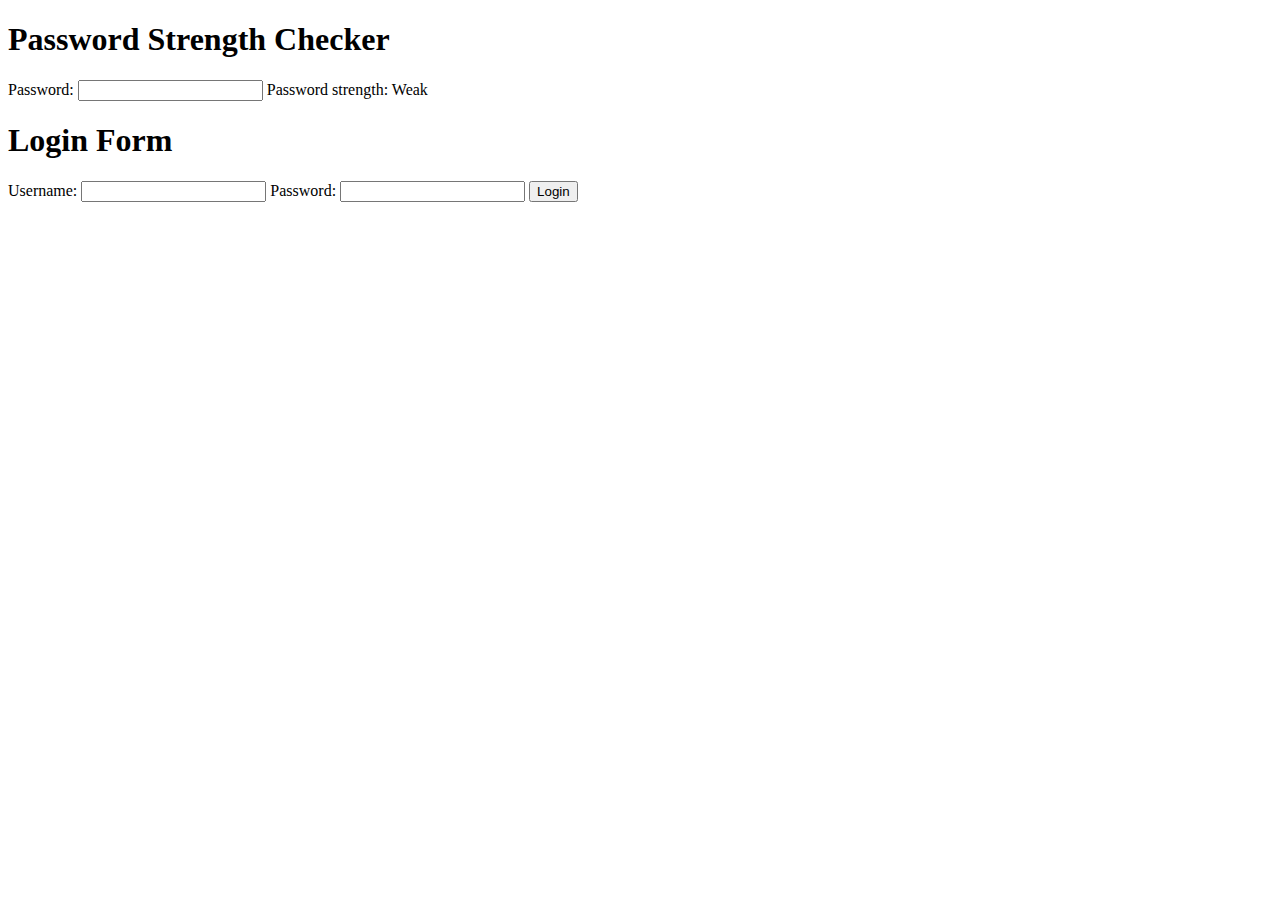
<file: index.html>
<!DOCTYPE html>
<html lang="en">
<head>
<meta charset="UTF-8">
<meta name="viewport" content="width=device-width, initial-scale=1.0">
<script src="https://ajax.googleapis.com/ajax/libs/jquery/3.6.4/jquery.min.js"></script>
<title>Password Strength Checker & Login Form</title>
<style>
  /* Add your CSS styles here */
  .tooltip {
    position: relative;
    display: inline-block;
  }

  .tooltiptext {
    visibility: hidden;
    position: absolute;
    background-color: #333;
    color: #fff;
    padding: 5px;
    border-radius: 4px;
    top: 100%;
    left: 50%;
    transform: translateX(-50%);
    white-space: nowrap;
  }
</style>
</head>
<body>
  <h1>Password Strength Checker</h1>
  <form id="passwordStrengthForm">
    <label for="password">Password:</label>
    <input type="password" id="password" name="password" required>
    <div id="passwordStrength" class="tooltip">
      Password strength: <span id="strengthText">Weak</span>
      <span class="tooltiptext">Password must be at least 8 characters long.</span>
    </div>
  </form>

  <h1>Login Form</h1>
  <form id="loginForm">
    <label for="username">Username:</label>
    <input type="text" id="username" name="username" required>
    <label for="loginPassword">Password:</label>
    <input type="password" id="loginPassword" name="loginPassword" required>
    <button type="submit">Login</button>
  </form>

<script>
  document.addEventListener("DOMContentLoaded", () => {
    const passwordInput = document.getElementById("password");
    const strengthText = document.getElementById("strengthText");
    const tooltip = document.querySelector(".tooltip");
    const loginForm = document.getElementById("loginForm");
    const loginPasswordInput = document.getElementById("loginPassword");

    passwordInput.addEventListener("input", () => {
      const password = passwordInput.value;
      const strength = calculatePasswordStrength(password);
      strengthText.textContent = strength;
      tooltip.style.visibility = "visible";

      // If password is strong, fill the login form password field
      if (strength === "Strong") {
        loginPasswordInput.value = password;
      }
    });

    passwordInput.addEventListener("blur", () => {
      tooltip.style.visibility = "hidden";
    });

    loginForm.addEventListener("submit", async (e) => {
      e.preventDefault();
      const loginPassword = loginPasswordInput.value;
      const passwordStrength = calculatePasswordStrength(loginPassword);

      if (passwordStrength === "Strong") {
        const loginSuccessful = await performLogin(loginPassword);
        if (loginSuccessful) {
          alert("Login successful!");
        } else {
          alert("Login failed. Invalid credentials.");
        }
      } else {
        alert("Login failed. Password is weak.");
      }
    });

    function calculatePasswordStrength(password) {
      return password.length >= 8 ? "Strong" : "Weak";
    }

    async function performLogin(password) {
      try {
        // Simulating a successful login
        return true;
      } catch (error) {
        console.error("Error performing login:", error);
        return false;
      }
    }
  });
</script>
</body>
</html>
</file>
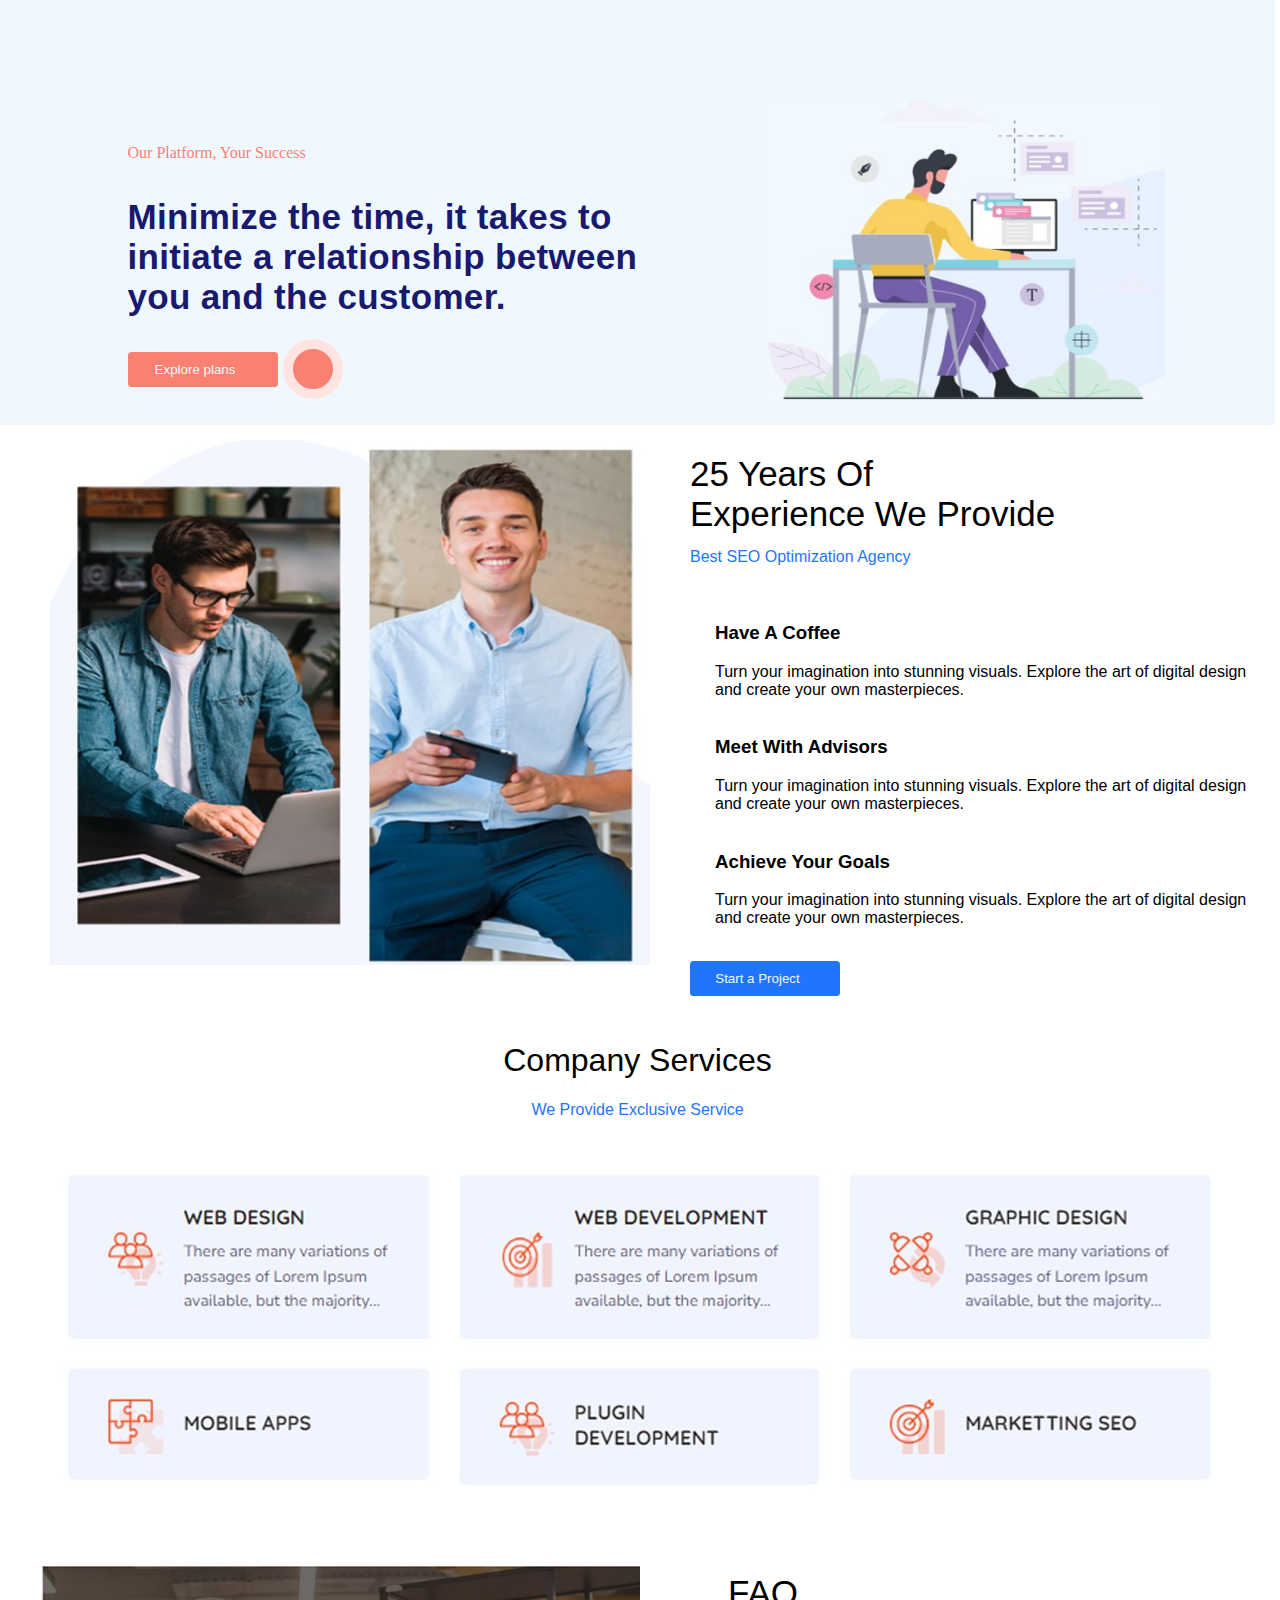
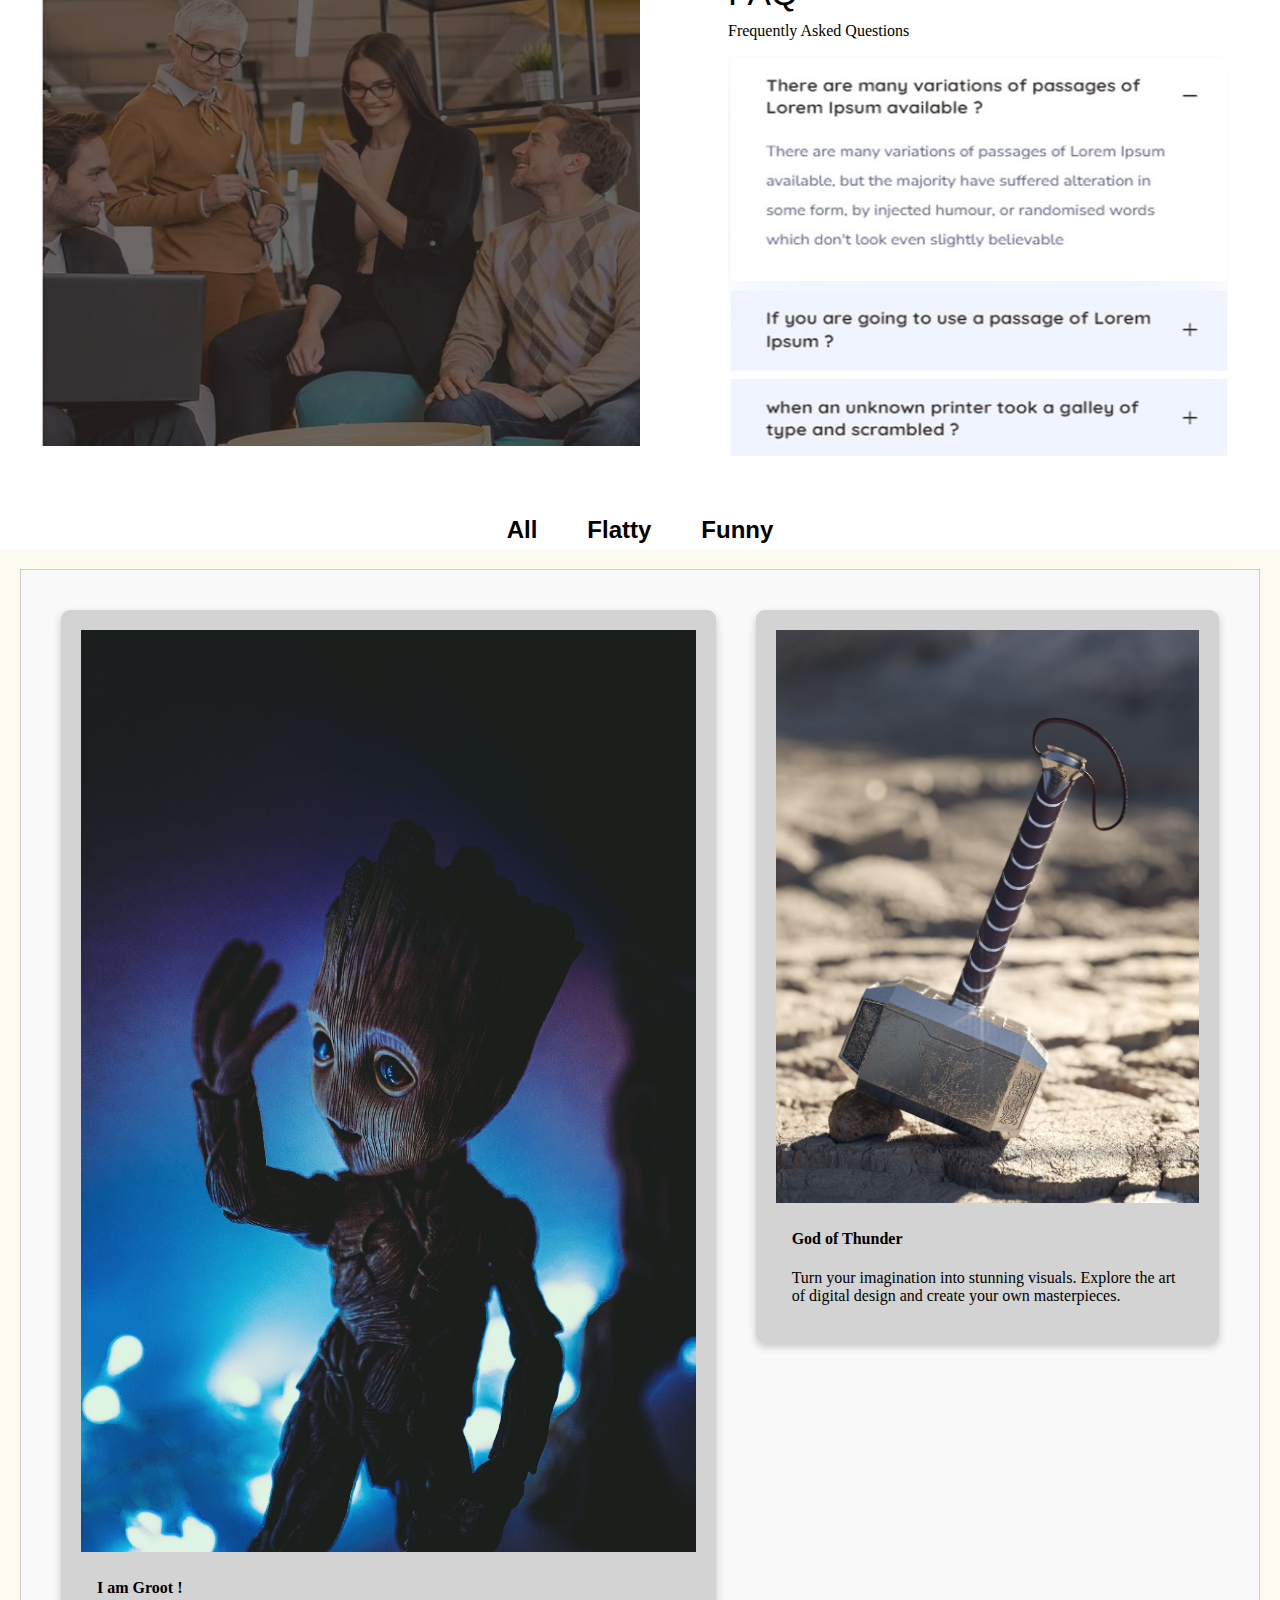
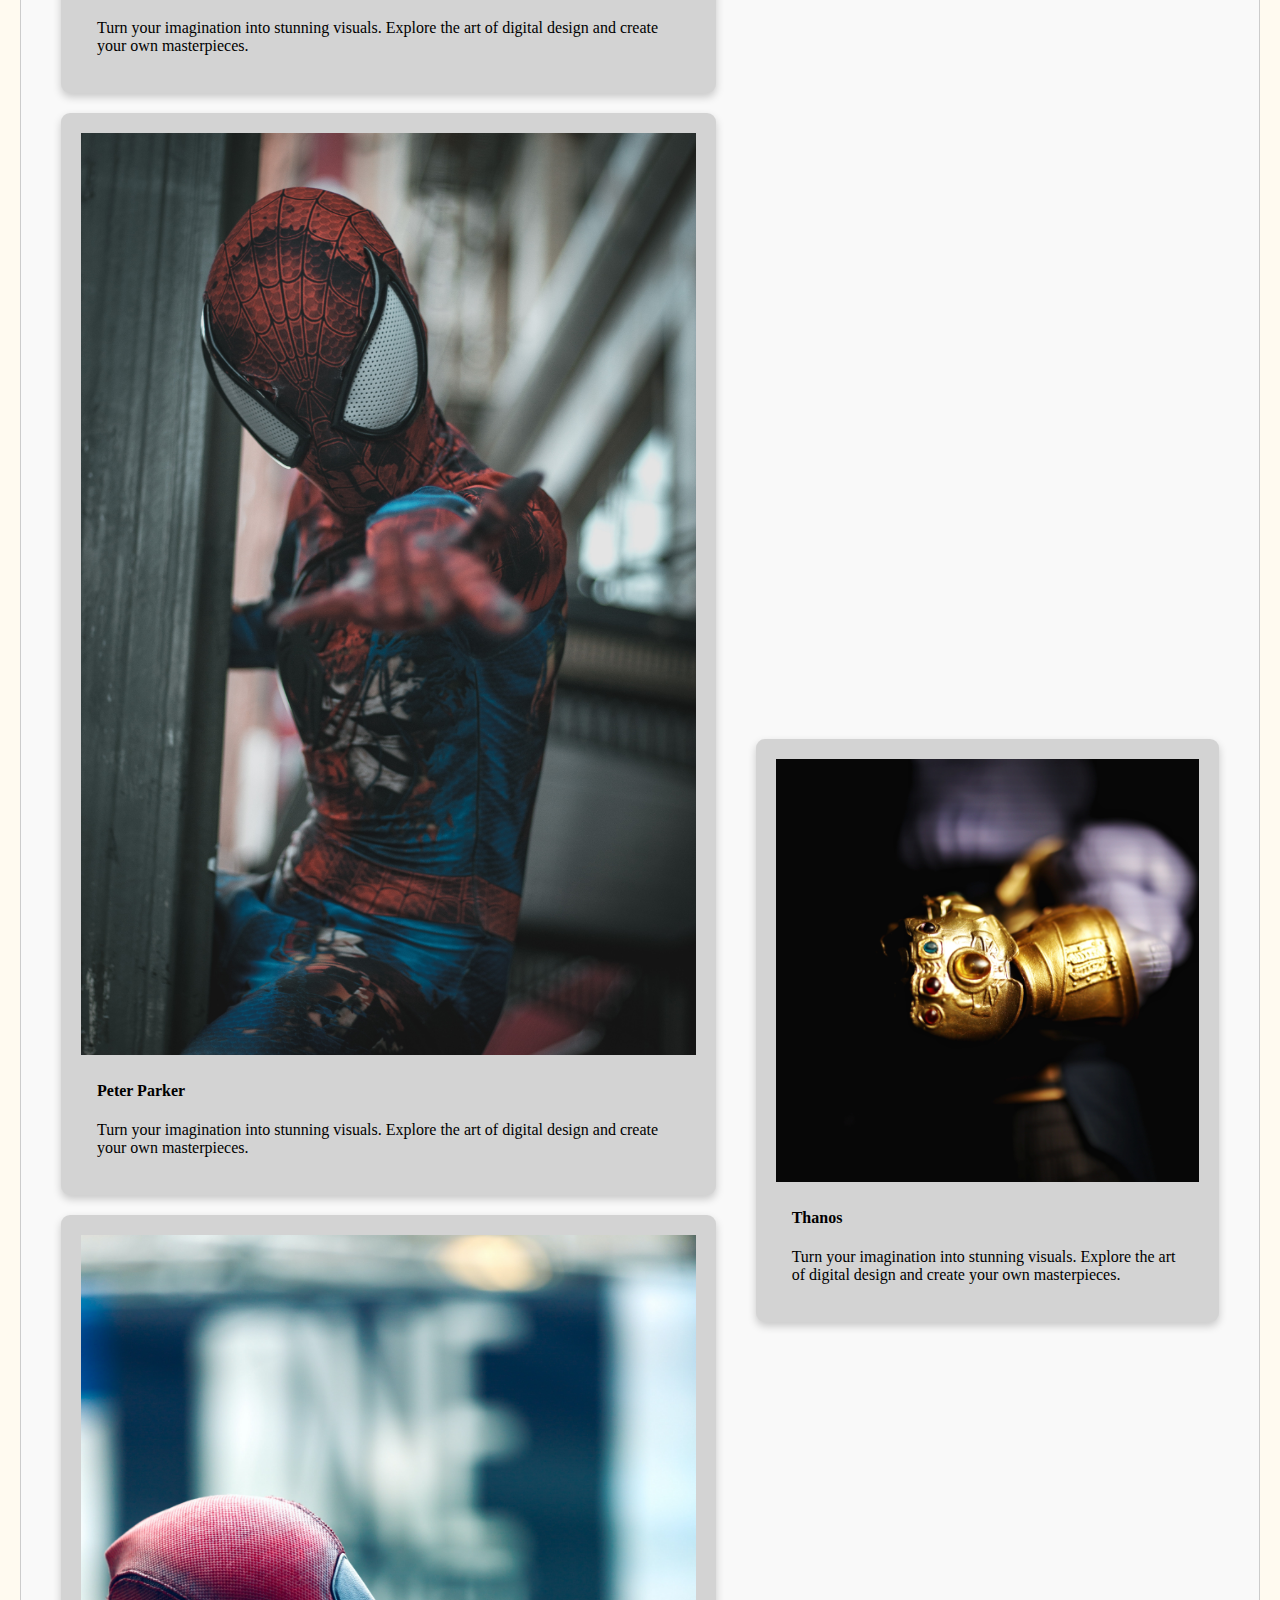
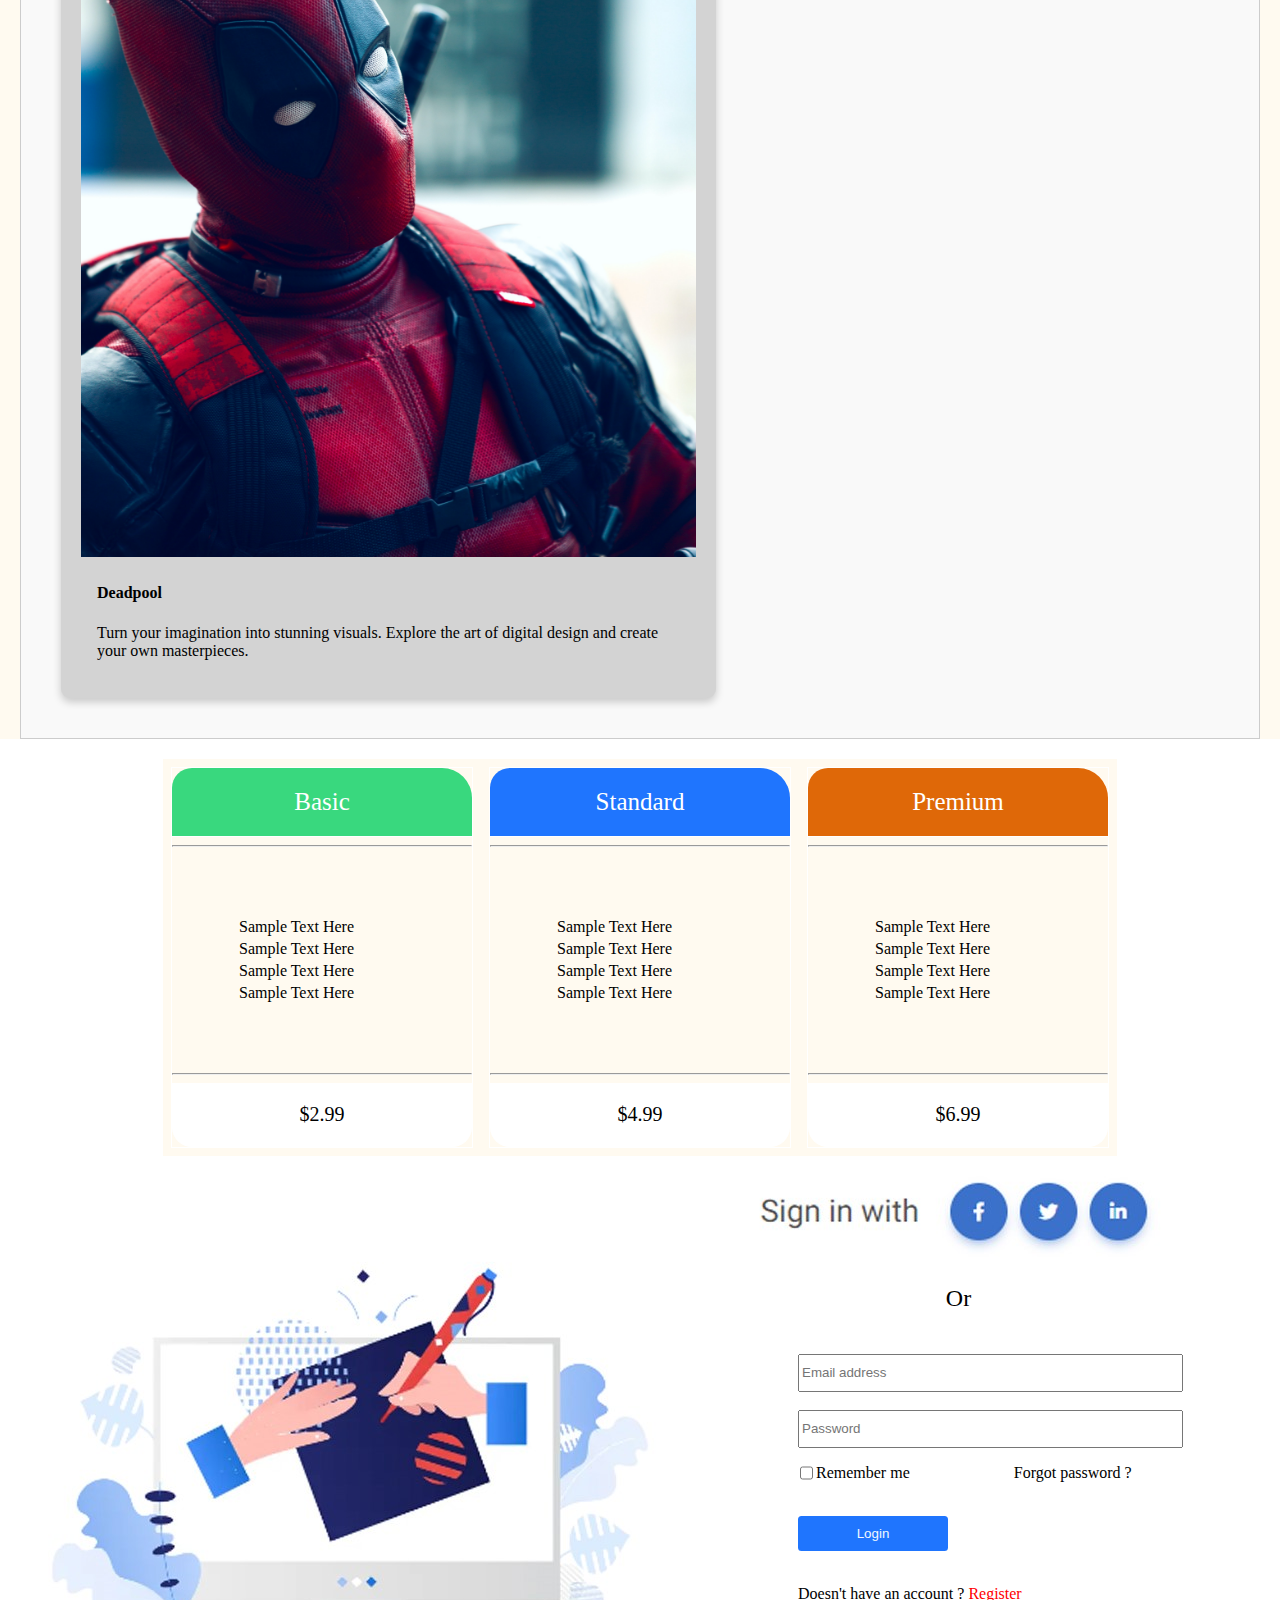
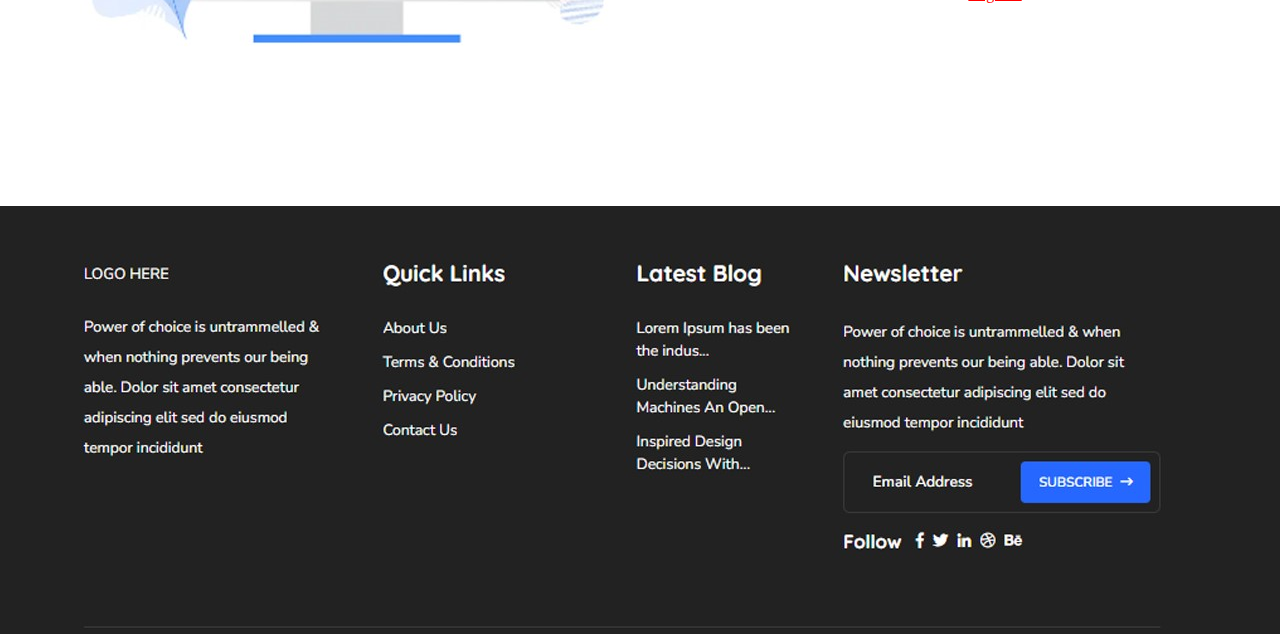
<file: mycode.html>
<!DOCTYPE html>
<html>
<head>
<meta charset="UTF-8">
<meta name="viewport" content="width=device-width, initial-scale=1.0">
<script src="https://ajax.googleapis.com/ajax/libs/jquery/3.6.4/jquery.min.js"></script>
<link rel="stylesheet" href="mystyle.css">
<link rel="stylesheet" href="https://cdnjs.cloudflare.com/ajax/libs/font-awesome/6.4.2/css/all.min.css" integrity="sha512-z3gLpd7yknf1YoNbCzqRKc4qyor8gaKU1qmn+CShxbuBusANI9QpRohGBreCFkKxLhei6S9CQXFEbbKuqLg0DA==" crossorigin="anonymous" referrerpolicy="no-referrer" />
<script src="pricing_card.js"></script>
<script src=
"https://code.jquery.com/jquery-3.5.1.js">
    </script>
<title></title>

</head>
<body>
  <div class="sec1">
    <div class="sec1_a">
      
        <p style="color: #FA8072;">Our Platform, Your Success</p>
      <p id="sec1_a_2">Minimize the time, it takes to <br>initiate a relationship between <br>you and the customer.</p>
      <div id="sec1_a_3">
        <div><button class="exbtn">Explore plans <span style="padding-left: 15px;"><i class="fa-solid fa-arrow-right"></i></span></button></div>
        <div style="padding-left: 5px;padding-bottom: 30px;margin-top: -13px;"><button class="playbtn"><i class="fa-solid fa-play"></i></button></div>
      </div>
    </div>
    <div class="sec1_b">
      <div style="margin-bottom: 10px;padding-top: 100px;">
        <img src="pic.jpg" width="400" height="300">
      </div>
    </div>
  </div>
  <div class="sec2">
    <div class="sec2_a">
      <div style="padding-left: 50px;padding-top: 15px;">
        <img src="pic2.jpg" width="600" height="525">
      </div>
    </div>
    <div class="sec2_b">
      <h2 style="font-size: 35px;font-style: normal;font-family: sans-serif;font-weight: 250;">25 Years Of <br> Experience We Provide</h2>
      <p id="seoline">Best SEO Optimization Agency</p><br><br>
      <div style="display: flex;">
        <i class="fa-regular fa-bookmark myfonts"></i>
        <div style="display: inline;margin-left: 25px;margin-top: -15px;font-family: 'Lucida Sans', 'Lucida Sans Regular', 'Lucida Grande', 'Lucida Sans Unicode', Geneva, Verdana, sans-serif;">
          <h3>Have A Coffee</h3>
          <p>Turn your imagination into stunning visuals. Explore the art of digital design and create your own masterpieces.</p>
        </div>
      </div><br>
      <div style="display: flex;">
        <i class="fa-regular fa-user myfonts"></i>
        <div style="display: inline;margin-left: 25px;margin-top: -15px;font-family: 'Lucida Sans', 'Lucida Sans Regular', 'Lucida Grande', 'Lucida Sans Unicode', Geneva, Verdana, sans-serif;">
          <h3>Meet With Advisors</h3>
          <p>Turn your imagination into stunning visuals. Explore the art of digital design and create your own masterpieces.</p>
        </div>
      </div><br>
      <div style="display: flex;">
        <i class="fa-solid fa-bullseye myfonts"></i>
        <div style="display: inline;margin-left: 25px;margin-top: -15px;font-family: 'Lucida Sans', 'Lucida Sans Regular', 'Lucida Grande', 'Lucida Sans Unicode', Geneva, Verdana, sans-serif;">
          <h3>Achieve Your Goals</h3>
          <p>Turn your imagination into stunning visuals. Explore the art of digital design and create your own masterpieces.</p>
        </div>
      </div><br>
      <div><button class="projbtn">Start a Project <span style="padding-left: 15px;"><i class="fa-solid fa-arrow-right"></i></span></button></div>
    </div>
  </div>
  <div class="sec3">
    <p id="heading_sec3">Company Services</p>
    <p id="seoline" style="text-align: center;padding-top: 5px;">We Provide Exclusive Service</p><br><br>
    <div style="text-align: center;margin-bottom: 20px;"><img src="pic3.jpg"></div>
  </div>
  <div class="sec4">
    <div id="sec4_a">
      <img src="pic4.jpg" width="600" height="480">
    </div>
    <div class="sec4_b"><br>
      <h2 style="font-size: 35px;font-style: normal;font-family: 'Gill Sans', 'Gill Sans MT', Calibri, 'Trebuchet MS', sans-serif;font-weight: 250;">FAQ</h2>
      <p style="margin-top: -20px;">Frequently Asked Questions</p>
      <div>
        <img src="pic5.jpg" width="500" height="400">
      </div>
    </div>
  </div>
  <div class="sec5">
    <nav>
      <a class="tab sec5_heading" href="#section1">All</a>
      <a class="tab sec5_heading" href="#section2">Flatty</a>
      <a class="tab sec5_heading" href="#section3">Funny</a>
    </nav>
    <section id="section1" class="active">
      <div style="display: flex;">
        <div class="card-container">
          <div class="card">
            <img src="groot.jpg" alt="Avatar" style="width:100%">
            <div class="container">
              <h4><b>I am Groot !</b></h4>
              <p>Turn your imagination into stunning visuals. Explore the art of digital design and create your own masterpieces.</p>
            </div>
          </div>
          <div class="card">
            <img src="spiderman.jpg" alt="Avatar" style="width: 100%">
            <div class="container">
              <h4><b>Peter Parker </b></h4>
              <p>Turn your imagination into stunning visuals. Explore the art of digital design and create your own masterpieces.</p>
            </div>
          </div>
          <div class="card">
            <img src="deadpool.jpg" alt="Avatar" style="width:100%">
            <div class="container">
              <h4><b>Deadpool</b></h4>
              <p>Turn your imagination into stunning visuals. Explore the art of digital design and create your own masterpieces.</p>
            </div>
          </div>
        </div>
        <div class="card-container">
          <div class="card">
            <img src="thor.jpg" alt="Avatar" style="width:100%">
            <div class="container">
              <h4><b>God of Thunder</b></h4>
              <p>Turn your imagination into stunning visuals. Explore the art of digital design and create your own masterpieces.</p>
            </div>
          </div>
          <div class="card">
            <img src="thanosss.jpg" alt="Avatar" style="width:100%">
            <div class="container">
              <h4><b>Thanos</b></h4>
              <p>Turn your imagination into stunning visuals. Explore the art of digital design and create your own masterpieces.</p>
            </div>
          </div>
        </div>
        
      </div>
    </section>
    <section id="section2">
      <div class="class-container">
        <div class="card">
          <img src="groot.jpg" alt="Avatar" style="width:100%">
          <div class="container">
            <h4><b>I am Groot !</b></h4>
            <p>Turn your imagination into stunning visuals. Explore the art of digital design and create your own masterpieces.</p>
          </div>
        </div>
        <div class="card">
          <img src="thanosss.jpg" alt="Avatar" style="width:100%">
          <div class="container">
            <h4><b>Thanos</b></h4>
            <p>Turn your imagination into stunning visuals. Explore the art of digital design and create your own masterpieces.</p>
          </div>
        </div>
      </div>
    </section>
    <section id="section3">
     <div class="class-container">
      <div class="card">
        <img src="deadpool.jpg" alt="Avatar" style="width:100%">
        <div class="container">
          <h4><b>Deadpool</b></h4>
          <p>Turn your imagination into stunning visuals. Explore the art of digital design and create your own masterpieces.</p>
        </div>
      </div>
      <div class="card">
        <img src="spiderman.jpg" alt="Avatar" style="width: 100%">
        <div class="container">
          <h4><b>Peter Parker </b></h4>
          <p>Turn your imagination into stunning visuals. Explore the art of digital design and create your own masterpieces.</p>
        </div>
      </div>
     </div>
    </section>
    <script>
      const tabs = document.querySelectorAll('.tab');
      const sections = document.querySelectorAll('section');
      tabs.forEach(tab => {
        tab.addEventListener('click', () => {
          tabs.forEach(t => t.classList.remove('active'));
          sections.forEach(section => section.classList.remove('active'));
          tab.classList.add('active');
          const targetSection = document.querySelector(tab.getAttribute('href'));
          targetSection.classList.add('active');
        });
      });
  </script>
  </div>
  <div class="sec6">
    <div class="columns">
      <ul class="price">
        <li class="header" style="background-color: rgb(57, 216, 126);border-top-left-radius: 20px;
        border-top-right-radius: 30px;">Basic</li>
        <hr>
        <div style="margin: auto;"><table id="table1" style="padding: 20%;"></table></div>
        <hr>
        <li class="grey" id="price_1"></li>
      </ul>
    </div>
    <div class="columns">
      <ul class="price">
        <li class="header" style="background-color: #1F75FE;border-top-left-radius: 20px;
        border-top-right-radius: 30px;">Standard</li>
        <hr>
        <table id="table2" style="padding: 20%;"></table>
        <hr>
        <li class="grey" id="price_2"></li>
      </ul>
    </div>
    <div class="columns">
      <ul class="price">
        <li class="header" style="background-color: rgb(223, 104, 8);border-top-left-radius: 20px;
        border-top-right-radius: 30px;">Premium</li>
        <hr>
        <table id="table3" style="padding: 20%;"></table>
        <hr>
        <li class="grey" id="price_3"></li>
      </ul>
    </div>
  </div>
  <div class="sec7">
    <div class="sec7_a">
      <img src="pic6.jpg">
    </div>
    <div class="sec7_b">
      <img src="pic7.jpg"><br>
      <p style="text-align: center;font-size: x-large;">Or</p><br>
      <div style="width: max-content;height: max-content;padding-left: 70px;">
        <form name="myform">
          <input type="email" name="myemail" placeholder="Email address" size="45" style="height: 32px;"><br><br>
      <input type="password" name="mypass" placeholder="Password" size="45" style="height: 32px;"><br>
        </form>
        
      </div>
      <div style="width: 350px;height: max-content;padding-left: 68px;display: flex;">
        <input type="checkbox"><p>Remember me</p><p style="padding-left: 104px;">Forgot password ?</p><br>
        
      </div><br>
      <div style="padding-left: 70px;"><button class="projbtn" onclick="check()" type="submit">Login</button></div><br>
      <p style="padding-left: 70px;">Doesn't have an account ? <a href="#" style="color: red;">Register</a></p>
      

    </div>
  </div>
  <div class="sec8">
    <img src="pic8.jpg">
  </div>
</body>
</html>
</file>
<file: mystyle.css>
.sec1,.sec2,.sec3,.sec4.sec5,.sec7{
    width: 1275px;
}
.sec1{
background-color: #F0F8FF;
background-size: cover;
display: flex;
height: 425px;
margin: 0px;
}
body {
    margin: 0; /* Reset default body margin */
}
.sec1_a{
    padding: 10%;
    margin-top: 0px;
    display: inline;
}
.sec1_b{
    width: 100px;
    height: 100px;
}
#sec1_a_1{
    margin-top: 0px;
    display: flex;
    color: #FA8072;
}
#sec1_a_2{
    color: midnightblue;
    font-weight: bolder;
    font-size: 35px;
    font-family: 'Franklin Gothic Medium', 'Arial Narrow', Arial, sans-serif;
    letter-spacing: 0.02rem;
}
#sec1_a_3{
    display: flex;
}
.exbtn{
    height: 35px;
    width: 150px; 
    background-color: 	#FA8072;
    border-radius: 3.5px;
    color: #F0F8FF;
    border: 2px solid #FA8072;
}
.projbtn{
    height: 35px;
    width: 150px; 
    background-color: 	#1F75FE;
    border-radius: 3.5px;
    color: #F0F8FF;
    border: 2px solid #1F75FE;
}
.playbtn{
    height: 60px;
    background-color: 	#FA8072;
    color: #F0F8FF;
    border-radius: 85px;
    width: 60px;
    border: 10px solid	#FFE4E1 ;
}
.sec2,.sec4{
    height: 585px;
    
    display: flex;
}
.sec2_b{
    padding-left: 40px;
}
#seoline{
    color: #1F75FE;
    margin-top: -15px;
    font-family: 'Trebuchet MS', 'Lucida Sans Unicode', 'Lucida Grande', 'Lucida Sans', Arial, sans-serif;
}
.myfonts{
    color: #1F75FE;
    font-size: 50px;
}
.sec3{
    height: 484px;
}
#heading_sec3{
    text-align: center;
    font-size: xx-large;
    font-family: 'Lucida Sans', 'Lucida Sans Regular', 'Lucida Grande', 'Lucida Sans Unicode', Geneva, Verdana, sans-serif;
}
#sec4_a{
    padding: 40px;
}
.sec4_b{
    padding-left: 48px;
}
.sec5,.sec6{
    height: max-content;
   /* border: 2px solid red;*/
    margin: auto;
    background-color: floralwhite;
}
/*section 5*/
nav {
    display: flex;
    justify-content: center;
    background-color: white;
  }
  nav a {
    color: white;
    text-decoration: none;
    padding: 5px 15px;
    margin: 0 10px;
    border-radius: 5px;
    cursor: pointer;
  }
  section {
    display: none;
    padding: 20px;
    border: 1px solid #ccc;
    margin: 20px;
    background-color: #f9f9f9;
  }
  section.active {
    display: block;
  }
  .sec5_heading{
    color: black;
    font-family: 'Gill Sans', 'Gill Sans MT', Calibri, 'Trebuchet MS', sans-serif;
    font-weight: 600;
    font-size: x-large;
    background-color: white;
  }
  .sec5_heading:hover{
    text-decoration: underline;
}
.exbtn:active,.projbtn:active,.playbtn:active{
    transform: translate(7.5px);
}
.exbtn:hover,.projbtn:hover,.playbtn:hover{
    background-color: #ccc;
    color: black;
}
/*card*/
.card {
    /* Add shadows to create the "card" effect */
    box-shadow: 0 4px 8px 0 rgba(0,0,0,0.2);
    transition: 0.3s;
    padding: 20px;
    margin: 10px;
    border-radius: 9px;
    background-color: lightgray;
    height: max-content;
  }
  
  /* On mouse-over, add a deeper shadow */
  .card:hover {
    box-shadow: 0 8px 16px 0 rgba(0,0,0,0.2);
  }
  
  /* Add some padding inside the card container */
  .container {
    padding: 2px 16px;
  }
  .card-container {
    display: flex;
    flex-wrap: wrap;
    justify-content: space-between;
    margin: 10px;
  }
  .sec6{
    display: flex;
    width: fit-content;
    margin: auto;
  }
  
  /*pricing*/
  /* Create three columns of equal width */
.columns {
    float: left;
    width: 33.3%;
    padding: 8px;
  }
  
  /* Style the list */
  .price {
    list-style-type: none;
    border: 1px solid white;
    margin: 0;
    padding: 0;
    -webkit-transition: 0.3s;
    transition: 0.3s;
    width: 300px;
    
  }
  
  /* Add shadows on hover */
  .price:hover {
    box-shadow: 0 8px 12px 0 rgba(0,0,0,0.2)
  }
  
  /* Pricing header */
  .price .header {
    background-color: #111;
    color: white;
    font-size: 25px;
  }
  
  /* List items */
  .price li {
    border-bottom: 1px solid white;
    padding: 20px;
    text-align: center;

  }
  
  /* Grey list item */
  .price .grey {
    background-color: white;
    font-size: 20px;
  }

  /* Change the width of the three columns to 100%
  (to stack horizontally on small screens) */
  @media only screen and (max-width: 600px) {
    .columns {
      width: 100%;
    }
  }
  .grey{
    border-bottom-left-radius: 20px;
    border-bottom-right-radius: 20px;
  }
  #pricebox{
    border-radius: 10px;
  }
  .check{
    color: green;
  }
  .nocheck{
    color: red;
  }
  .sec7{
    display: flex;
    padding-top: 10px;
  }
</file>
